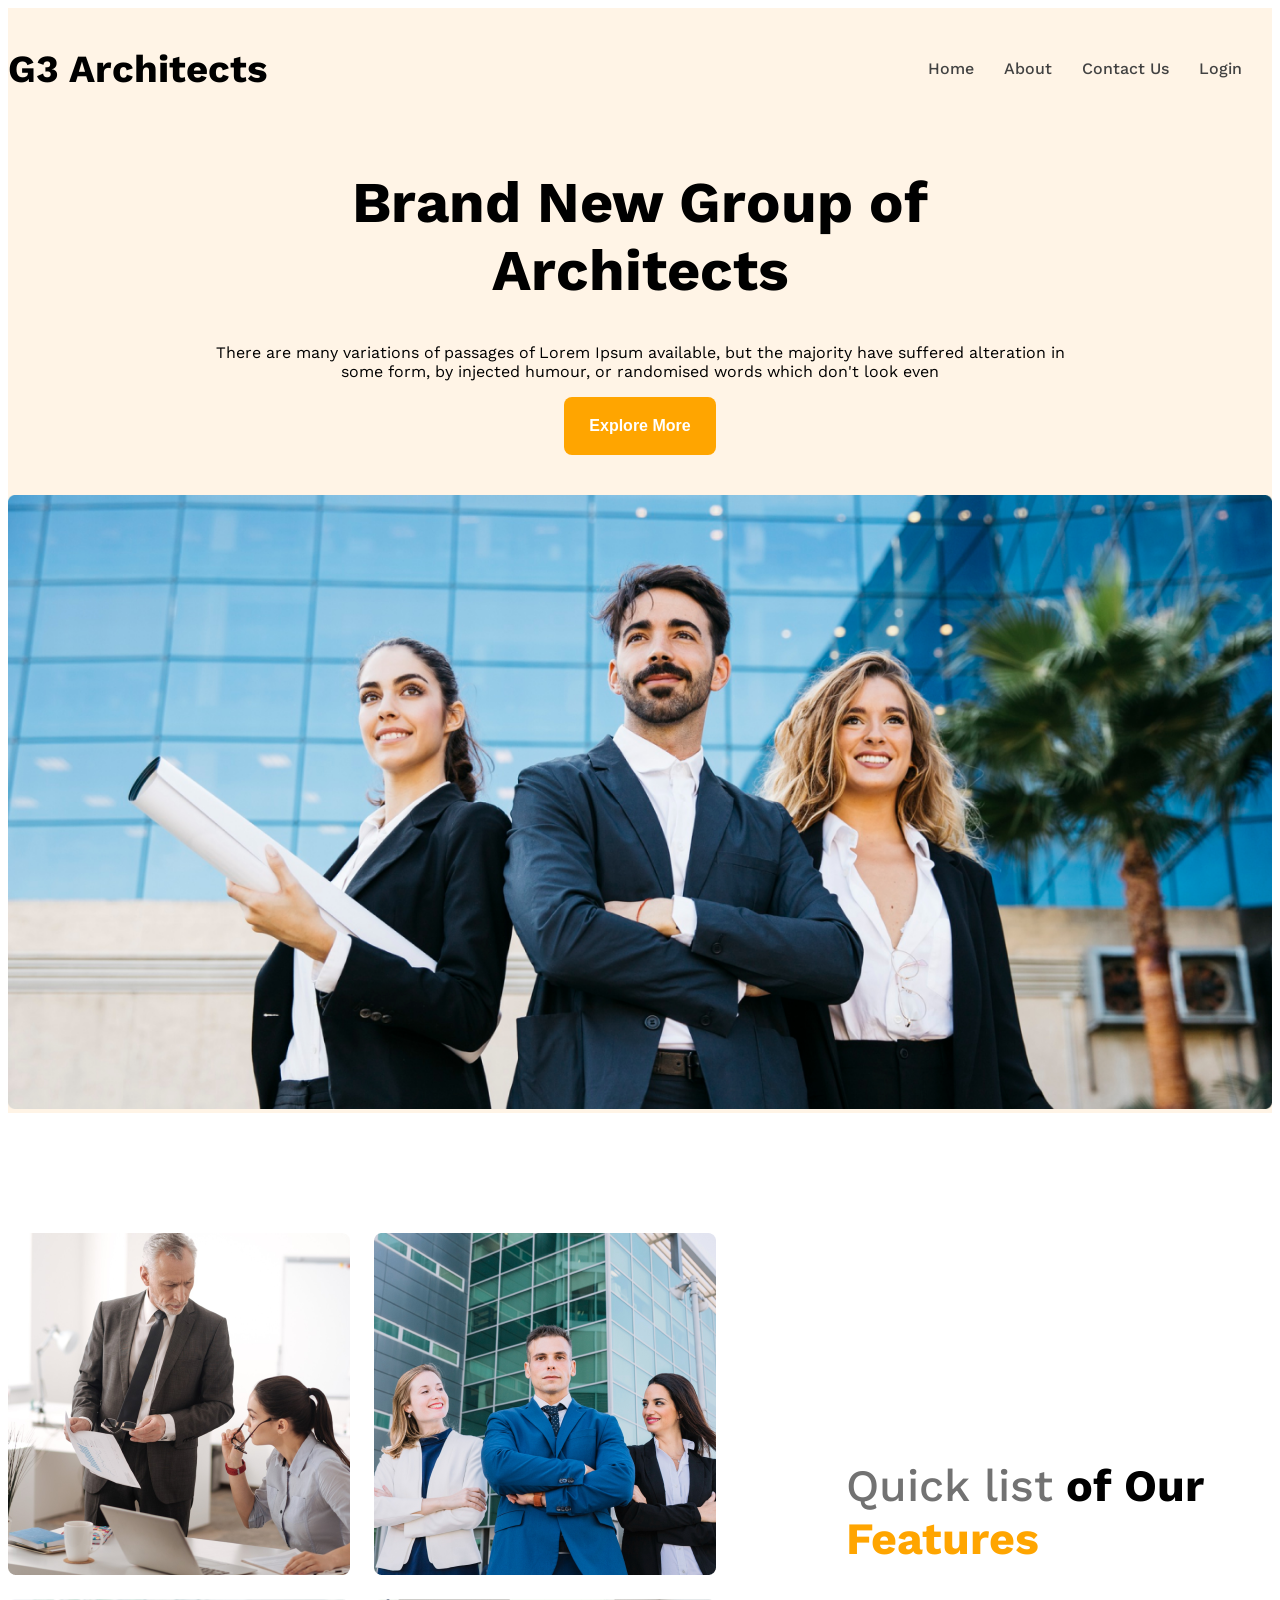
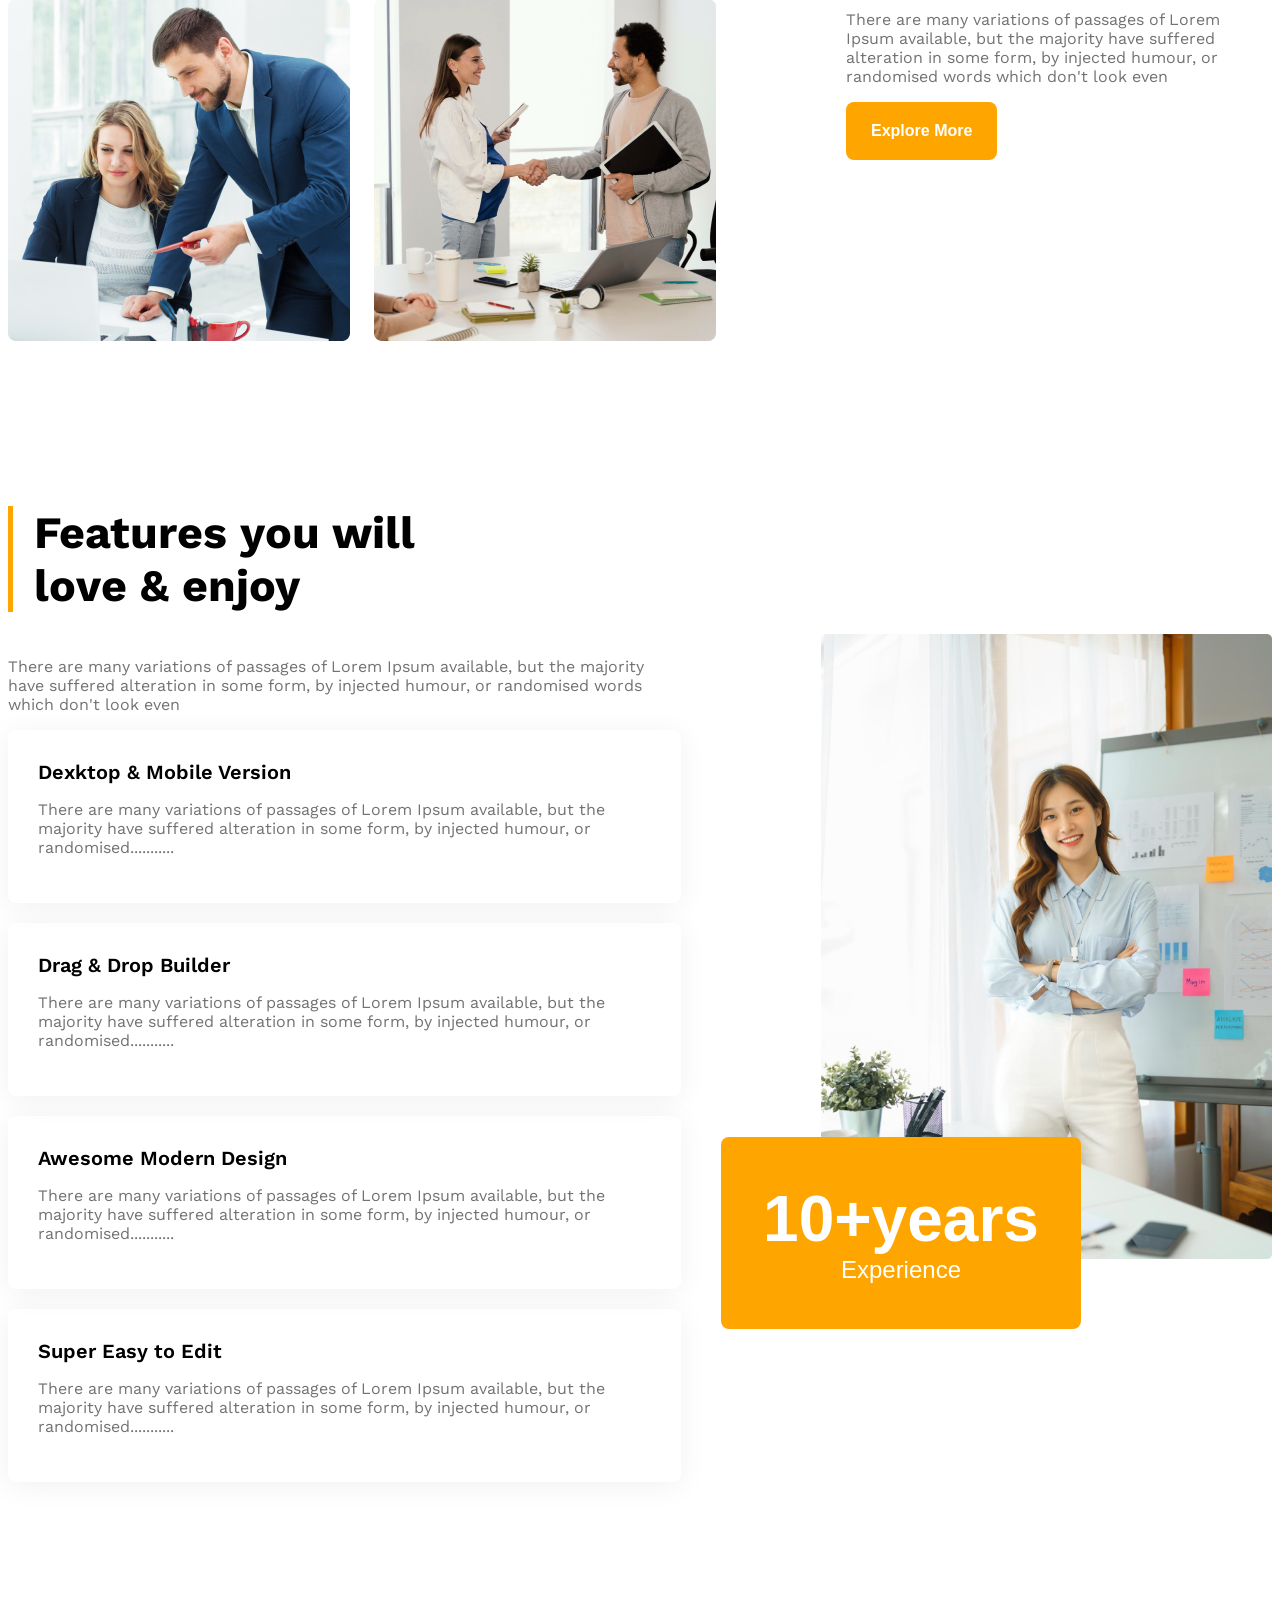
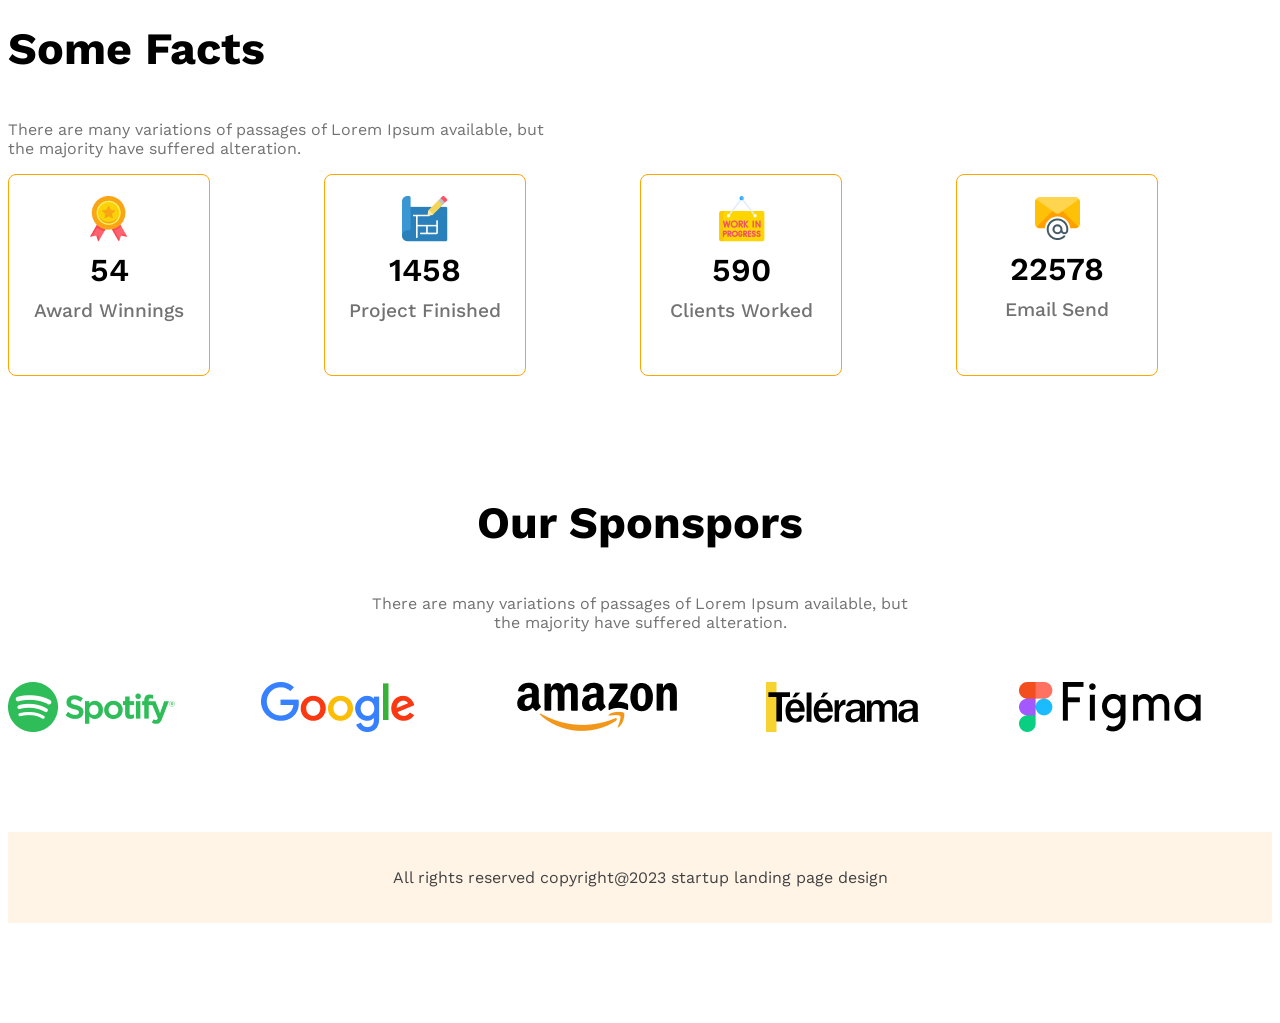
<file: index.html>
<!DOCTYPE html>
<html lang="en">
<head>
    <meta charset="UTF-8">                                                                  
    <meta name="viewport" content="width=device-width, initial-scale=1.0">
    <title>G_Three_Architects</title>
    <link rel="stylesheet" href="g3.css">
</head>
<body class="work-sans-font">
    <header class="bg-light">
        <nav class="navbar display-flex">
            <h3 class="brand">G3 Architects</h3>
            <ul class="nav-links display-flex">                                       
                <li class="nav-item"><a href="" class="nav-link text-gray">Home</a></li>
                <li class="nav-item"><a href="" class="nav-link text-gray">About</a></li>
                <li class="nav-item"><a href="" class="nav-link text-gray">Contact Us</a></li>
                <li class="nav-item"><a href="" class="nav-link text-gray">Login</a></li>
            </ul>
        </nav> 
        <div class="banner">
            <div class="banner-content">
                <h1 class="banner-title">Brand New Group of Architects</h1>
                <p class="banner-desdcription">There are many variations of passages of Lorem Ipsum available, but the majority have suffered alteration in some form, by injected humour, or randomised words which don't look even</p>
                <button class="btn-primary">Explore More</button>
            </div>
            <img src="image_s/banner.png" alt="" class="banner-img">
        </div>
    </header>
    <main>
        <!-- team section -->
        <section class="teams  display-flex">
            <div class="team-img-container">
                <img src="image_s/team1.png" alt="Two Architects">
                <img src="image_s/team2.png" alt="There Architects">
                <img src="image_s/team3.png" alt="Two Architects">
                <img src="image_s/team4.png" alt="Two Architects">
            </div>
            <div class="our-features">
                <h3 class="feature-title Section-title"><span id="quick-list" class="text-lightgray">Quick list</span> <span id="of-our">of Our</span>  <span id="features" class="text-primary">Features</span></h3>
                <p class="feature-description text-lightgray">There are many variations of passages of Lorem Ipsum available, but the majority have suffered alteration in some form, by injected humour, or randomised words which don't look even</p>
                <button class="btn-primary">Explore More</button>
            </div>
        </section>
        <!-- team section2 -->
        <section class="features display-flex">
            <div>
                <h3 id="id" class="Section-title">Features you will <br> love & enjoy</h3>
                <p class="descrition text-lightgray">There are many variations of passages of Lorem Ipsum available, but the majority have suffered alteration in some form, by injected humour, or randomised words which don't look even</p>
                <!-- f card container -->
                 <div class="feature-card">
                    <h4 class="feature-title">Dexktop & Mobile Version</h4>
                    <p class="text-lightgray">There are many variations of passages of Lorem Ipsum available, but the majority have suffered alteration in some form, by injected humour, or randomised...........</p>
                 </div>
                 <div class="feature-card">
                    <h4 class="feature-title">Drag & Drop Builder</h4>
                    <p class="text-lightgray">There are many variations of passages of Lorem Ipsum available, but the majority have suffered alteration in some form, by injected humour, or randomised...........</p>
                 </div>
                 <div class="feature-card">
                    <h4 class="feature-title">Awesome Modern Design</h4>
                    <p class="text-lightgray">There are many variations of passages of Lorem Ipsum available, but the majority have suffered alteration in some form, by injected humour, or randomised...........</p>
                 </div>
                 <div class="feature-card">
                    <h4 class="feature-title">Super Easy to Edit</h4>
                    <p class="text-lightgray">There are many variations of passages of Lorem Ipsum available, but the majority have suffered alteration in some form, by injected humour, or randomised...........</p>
                 </div>
            </div>
            <div class="feature-architect">
                <img src="image_s/architect.png" alt="">
                <button id="experience-badge" class="btn-primary">
                    <span id="experience-year">10+years</span><br>
                    <span>Experience</span>
                </button>
            </div>
        </section>

        <section>
            <h3 class="Section-title">Some Facts</h3>
            <p class="text-lightgray fact-description">There are many variations of passages of Lorem Ipsum available, but the majority have suffered alteration.</p>
            <div class="facts-container">
                <div class="fact-card display-flex">
                    <div>
                        <img src="image_s/icons/ribon.png" alt="">
                        <h4 class="fact-number">54</h4>
                        <h5 class="fact-name text-lightgray">Award Winnings</h5>
                    </div>
                </div>
                <div class="fact-card display-flex">
                    <div>
                        <img src="image_s/icons/projects.png" alt="">
                        <h4 class="fact-number">1458</h4>
                        <h5 class="fact-name text-lightgray">Project Finished</h5>
                    </div>
                </div>
                <div class="fact-card display-flex">
                    <div>
                        <img src="image_s/icons/customers.png" alt="">
                        <h4 class="fact-number">590</h4>
                        <h5 class="fact-name text-lightgray">Clients Worked</h5>
                    </div>
                </div>
                <div class="fact-card display-flex">
                    <div>
                        <img src="image_s/icons/email.png" alt="">
                        <h4 class="fact-number">22578</h4>
                        <h5 class="fact-name text-lightgray">Email Send</h5>
                    </div>
                </div>
            </div>
        </section>


        <section class="our-sponsor">
           <div class="Sponspor-info">
             <h3 class="Section-title">Our Sponspors</h3>
             <p class="text-lightgray">There are many variations of passages of Lorem Ipsum available, but the majority have suffered alteration.</p>
           </div>
           <div class="sponsor-companies">
            <img src="image_s/sponsors/spotify.png" alt="">
            <img src="image_s/sponsors/google.png" alt="">
            <img src="image_s/sponsors/amazon.png" alt="">
            <img src="image_s/sponsors/telerama.png" alt="">
            <img src="image_s/sponsors/figma.png" alt="">
           </div>
        </section>
    </main>
    <footer class="footer bg-light">
        <p>All rights reserved copyright@2023 startup landing page design</p>
    </footer>
</body>
</html>
</file>
<file: g3.css>
@import url('https://fonts.googleapis.com/css2?family=Work+Sans:ital,wght@0,100..900;1,100..900&display=swap');


.work-sans-font {
  font-family: "Work Sans", sans-serif;
  font-optical-sizing: auto;
  font-weight: 400;
  font-style: normal;
}
/* shared  styles */
.display-flex {
    display: flex;
}
.text-gray{
    color: #424242;
}
.text-lightgray{
    color: #727272;
}
.Section-title{
    font-size: 2.8rem;
    font-weight: 700;
}
.bg-light{
    background-color: rgba(255, 144, 14, 0.10);
}
.btn-primary{
    background-color: orange;
    color: white;
    padding: 20px 25px;
    font-size: 1rem;
    font-weight: 600;
    border: none;
    border-radius: 8px;
}

main{
    max-width: 1440px;
    margin: 0 auto;
}
main > section{
    margin-top: 120px;
}
.text-primary{
    color: orange;
}
/* header styles */

/* navbar related styles */
.navbar{
    justify-content: space-between;
    align-items: center;
}
.brand{
    font-weight: bold;
    font-size: 2.4rem;
}
.nav-item{
    list-style: none;
    margin-right: 30px;
}
.nav-link{
    text-decoration: none;
    font-weight: 500;
}

.navbar, .banner{
    max-width: 1440px;
    margin: 0 auto;
}

/* banner related style */

.banner-content{
    max-width: 860px;
    margin: 0 auto;
    text-align: center;
    margin-bottom: 2.5rem;
}
.banner-title{
    font-weight: bold;
    font-size: 3.6rem;
}
.banner-img{
    max-width: 100%;
}
/* team and feature related style */
.teams{
    align-items: center;   
}
.team-img-container{
    display: grid;
    grid-template-columns: repeat(2, 1fr);
    gap: 24px;
}
.our-features{
    margin-left: 130px;
    max-width: 530px;
}

#quick-list{
    font-weight: 500;
}
/* f section styles */
#id{
    border-left: 5px solid orange;
    padding-left: 21px;
}
.features{
    gap: 140px;
    align-items: center;
}
.feature-card {
    padding: 30px;
    box-shadow: 0 4px 30px 0 rgba(0, 0, 0, 0.06);
    margin-bottom: 20px;
    border-radius: 8px;
}
.feature-card .feature-title {
    font-weight: 600;
    font-size: 1.25rem;
    margin-top: 0px;
    margin-bottom: 0px;
}
.feature-architect img {
    width: 100%;
}

#experience-badge{
    padding: 45px 42px;
    font-size: 1.5rem;
    font-weight: 500;
    margin-left: -100px;
    margin-top: -150px;
}
#experience-year{
    font-size: 4rem;
    font-weight: 700;
}
/* some fact related style */
.facts-container{
    display: grid;
    grid-template-columns: repeat(4, 1fr);
}

.fact-card{
    border: 1.5px solid orange;
    width: 200px;
    height: 200px;
    border-radius: 8px;
    text-align: center;
    justify-content: center;
    align-items: center;
    
}
.fact-number{
    font-size: 2rem;
    font-weight: 600;
    margin-top: 5px;
    margin-bottom: 10px;
}
.fact-name{
    font-size: 1.2rem;
    font-weight: 500;
    margin-top: 10px;
}
.fact-description{
    max-width: 540px;
}
/* sponsor related style */
.Sponspor-info{
    max-width: 540px;
    margin: 50px auto;
    text-align: center;
}
.sponsor-companies{
    display: grid;
    grid-template-columns: repeat(5, 1fr);
}
.footer{
    max-width: 1440px;
    margin: 0 auto;
    font-size: 1rem;
    color: #424242;
    text-align: center;
    margin-top: 100px;
    margin-bottom: 100px;
    padding: 20px 250px;
}

/* responsive media query */
@media screen and (max-width: 576px) {
    .navbar, 
    .nav-links, 
    .teams, .features
    {
        flex-direction: column;
    }
    .team-img-container, .facts-container, .sponsor-companies{
        grid-template-columns: repeat(1, 1fr);
    }
    .our-features{
        margin-left: 30px;
    }
    .facts-container, .sponsor-companies{
        gap: 24px;
        justify-items: center;
    }
    #experience-badge{
        margin-top: 20px;
        margin-left: 20px;

    }
    .footer{
        padding: 1px 1px;
        
    }
}
</file>
